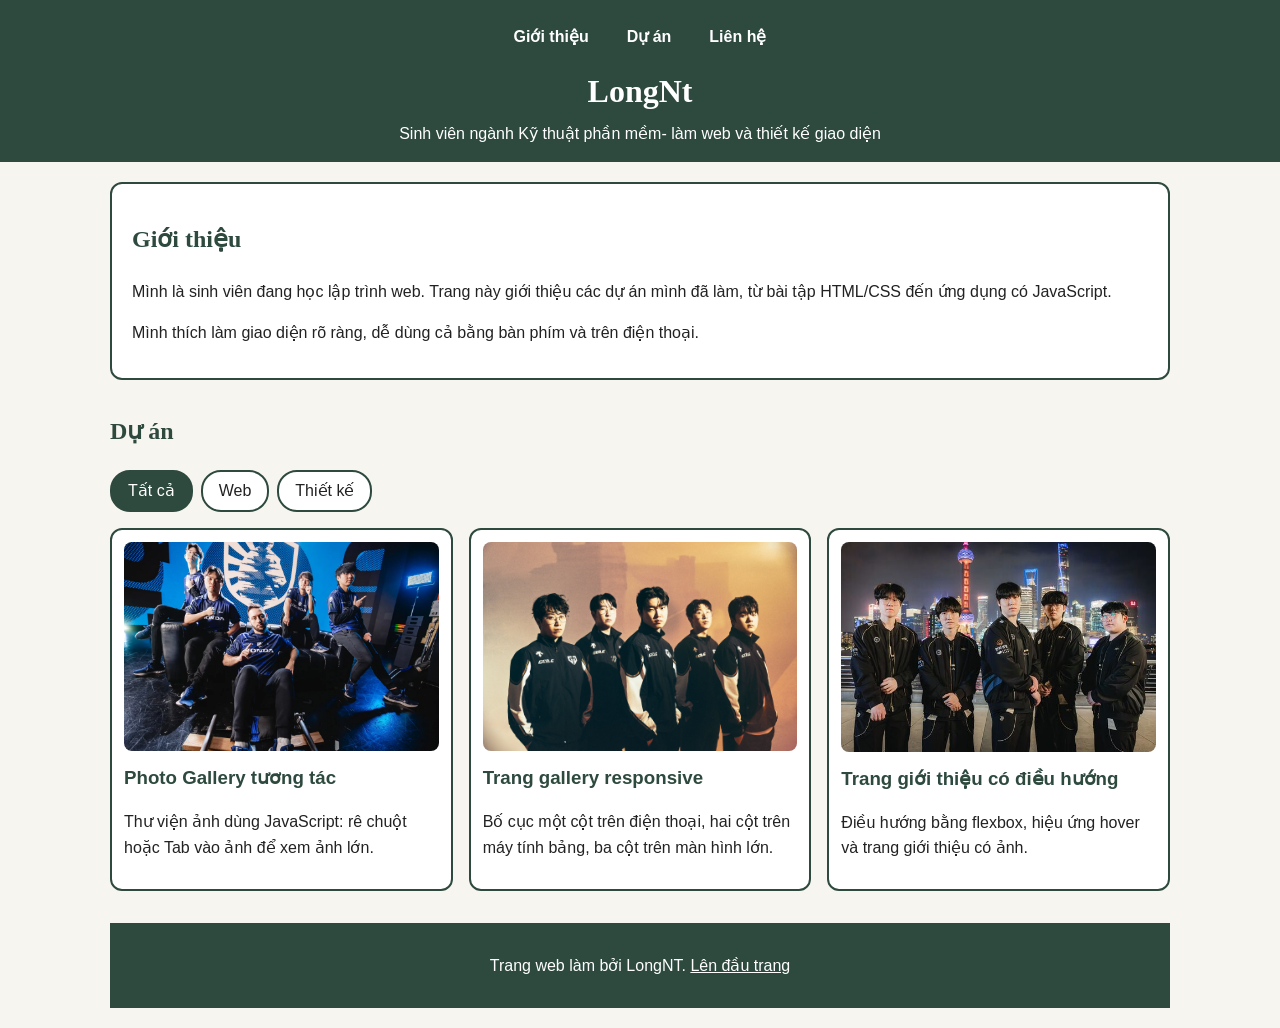
<file: portfolio/index.html>
<!DOCTYPE html>
<html lang="vi">
<head>
  <meta charset="utf-8">
  <meta name="viewport" content="width=device-width, initial-scale=1">
  <title>Portfolio - Nguyễn Thành Long</title>
  <link rel="stylesheet" href="css/style.css">
  <script src="js/main.js" defer></script>
</head>
<body>
  <a href="#main" class="skip-link">Skip to Main Content</a>

  <header class="site-header">
    <nav aria-label="Điều hướng chính">
      <ul class="nav-list">
        <li><a href="#about">Giới thiệu</a></li>
        <li><a href="#projects">Dự án</a></li>
        <li><a href="#contact">Liên hệ</a></li>
      </ul>
    </nav>
    <h1>LongNt</h1>
    <p class="tagline">Sinh viên ngành Kỹ thuật phần mềm- làm web và thiết kế giao diện</p>
  </header>

  <main id="main">
    <section id="about" class="card">
      <h2>Giới thiệu</h2>
      <p>Mình là sinh viên đang học lập trình web. Trang này giới thiệu các dự án mình đã làm, từ bài tập HTML/CSS đến ứng dụng có JavaScript.</p>
      <p>Mình thích làm giao diện rõ ràng, dễ dùng cả bằng bàn phím và trên điện thoại.</p>
    </section>

    <section id="projects">
      <h2>Dự án</h2>

      <div class="filters" role="group" aria-label="Lọc dự án">
        <button type="button" class="filter-btn is-active" data-filter="all" aria-pressed="true">Tất cả</button>
        <button type="button" class="filter-btn" data-filter="web" aria-pressed="false">Web</button>
        <button type="button" class="filter-btn" data-filter="design" aria-pressed="false">Thiết kế</button>
      </div>

      <div class="project-grid">
        <article class="project" data-category="web">
          <img src="images/project1.jpg" alt="Ảnh minh họa dự án Photo Gallery, năm thành viên đội tuyển trước phông nền">
          <h3>Photo Gallery tương tác</h3>
          <p>Thư viện ảnh dùng JavaScript: rê chuột hoặc Tab vào ảnh để xem ảnh lớn.</p>
        </article>

        <article class="project" data-category="design">
          <img src="images/project2.jpg" alt="Ảnh minh họa dự án Trang gallery responsive, đội tuyển trên nền tối">
          <h3>Trang gallery responsive</h3>
          <p>Bố cục một cột trên điện thoại, hai cột trên máy tính bảng, ba cột trên màn hình lớn.</p>
        </article>

        <article class="project" data-category="web">
          <img src="images/project3.jpg" alt="Ảnh minh họa dự án Trang giới thiệu, đội tuyển ngồi trên ghế">
          <h3>Trang giới thiệu có điều hướng</h3>
          <p>Điều hướng bằng flexbox, hiệu ứng hover và trang giới thiệu có ảnh.</p>
        </article>
      </div>
    </section>

  <footer class="site-footer">
    <p>Trang web làm bởi LongNT. <a href="#top-link" class="back-top" id="top-link">Lên đầu trang</a></p>
  </footer>
</body>
</html>
</file>
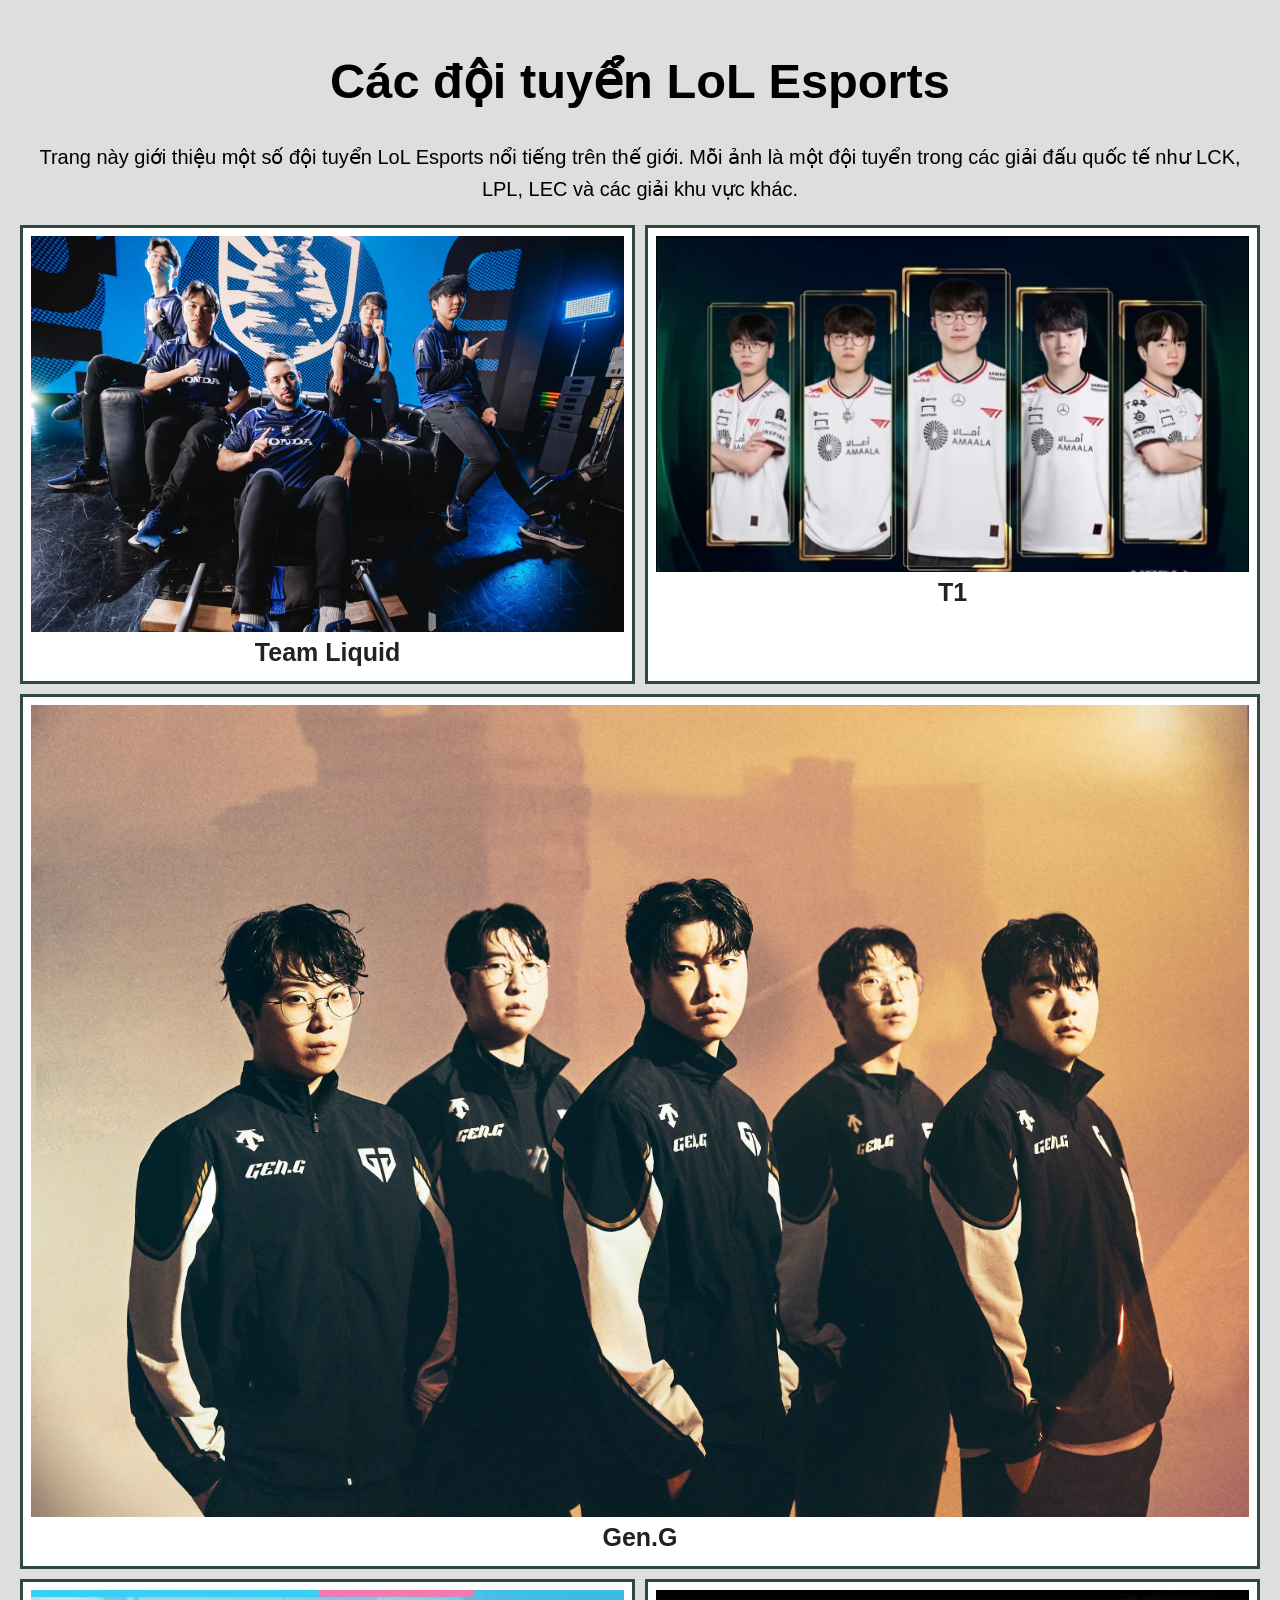
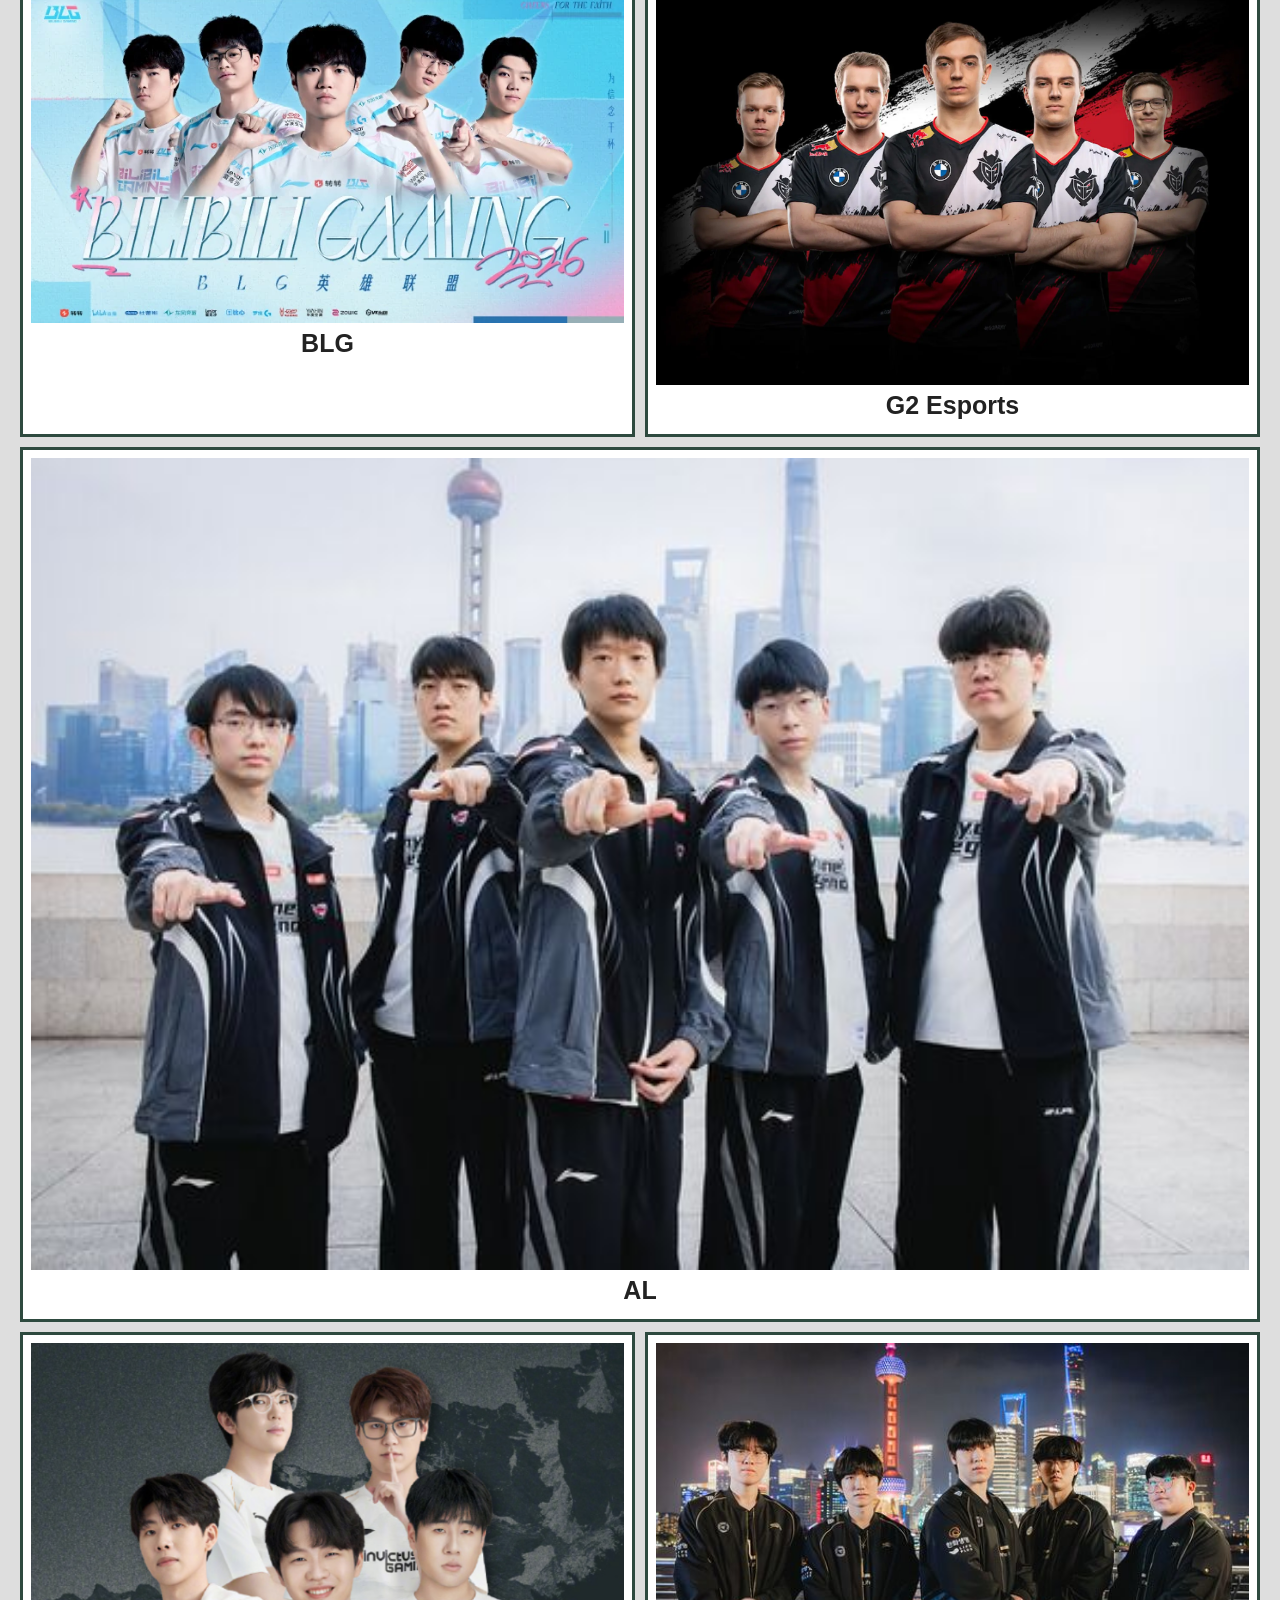
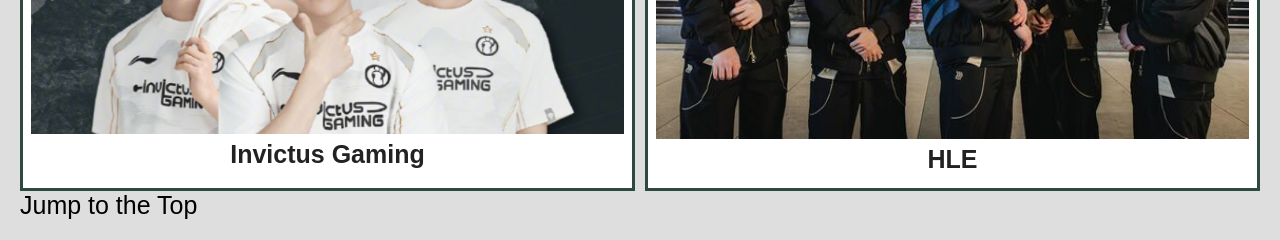
<file: RD-final-project-responsive/index.html>
<!DOCTYPE html>
<html lang="vi">

<head>
  <meta charset="UTF-8">
  <meta http-equiv="X-UA-Compatible" content="IE=edge">
  <meta name="viewport" content="width=device-width, initial-scale=1.0">
  <title>Final Project - Các đội tuyển LoL Esports</title>
  <link rel="stylesheet" href="css/style.css">
</head>

<body>
  <header>
    <h1 id="top">Các đội tuyển LoL Esports</h1>
  </header>

  <main>
    <p>Trang này giới thiệu một số đội tuyển LoL Esports nổi tiếng trên thế giới. Mỗi ảnh là một đội tuyển trong các giải đấu quốc tế như LCK, LPL, LEC và các giải khu vực khác.</p>

    <div class="grid">
      <figure>
        <img src="images/liquid.jpg" alt="Đội tuyển Team Liquid ngồi trên ghế sofa đen trước phông nền xanh">
        <figcaption>Team Liquid</figcaption>
      </figure>
      <figure>
        <img src="images/t1.jpg" alt="Đội tuyển T1 mặc áo trắng đứng thành hàng trước phông nền tối">
        <figcaption>T1</figcaption>
      </figure>
      <figure>
        <img src="images/geng.jpg" alt="Đội tuyển Gen.G mặc áo khoác đen đứng trước nền màu cam">
        <figcaption>Gen.G</figcaption>
      </figure>
      <figure>
        <img src="images/blg.jpg" alt="Đội tuyển BLG mặc áo trắng xanh chụp banner quảng bá">
        <figcaption>BLG</figcaption>
      </figure>
      <figure>
        <img src="images/g2.jpg" alt="Đội tuyển G2 Esports khoanh tay trước nền đen và đỏ">
        <figcaption>G2 Esports</figcaption>
      </figure>
      <figure>
        <img src="images/team6.jpg" alt="Đội tuyển AL (Anyone's Legend) đứng trước đường chân trời thành phố Thượng Hải">
        <figcaption>AL</figcaption>
      </figure>
      <figure>
        <img src="images/invictus.jpg" alt="Đội tuyển Invictus Gaming mặc áo trắng trước nền xám">
        <figcaption>Invictus Gaming</figcaption>
      </figure>
      <figure>
        <img src="images/team8.jpg" alt="Đội tuyển HLE (Hanwha Life Esports) đứng trước tòa tháp và tòa nhà về đêm">
        <figcaption>HLE</figcaption>
      </figure>
    </div>
  </main>

  <footer>
    <a href="#top">Jump to the Top</a>
  </footer>
</body>

</html>
</file>
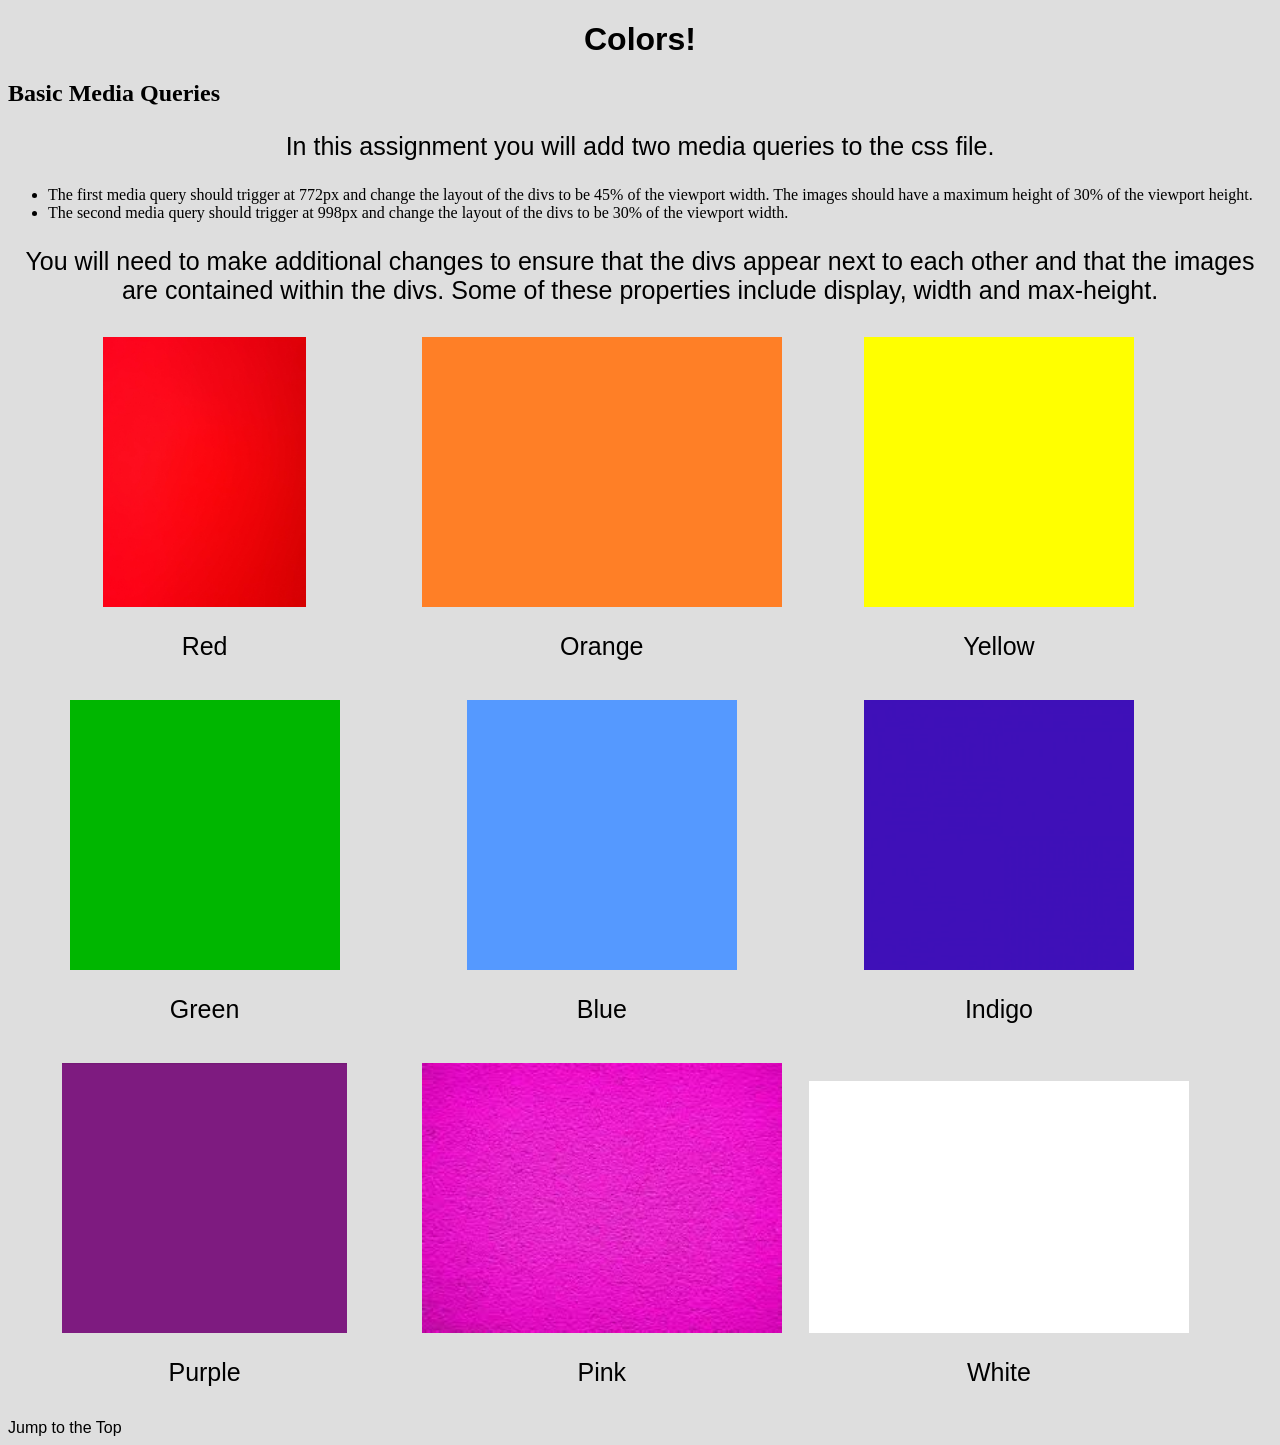
<file: RD-week2-responsive-hw/index.html>
<!DOCTYPE html>
<html lang="en">

<head>
  <meta charset="UTF-8">
  <meta http-equiv="X-UA-Compatible" content="IE=edge">
  <meta name="viewport" content="width=device-width, initial-scale=1.0">
  <title>Colors</title>
  <link rel="stylesheet" href="css/style.css">
</head>

<body>
  <header>
    <h1 id="top">Colors!</h1>
  </header>

  <main>
    <h2>Basic Media Queries</h2>
    <p>In this assignment you will add two media queries to the css file.</p>
    <ul>
      <li>The first media query should trigger at 772px and change the layout of the divs to be 45% of the viewport width. The images should have a maximum height of 30% of the viewport height.</li>

      <li>The second media query should trigger at 998px and change the layout of the divs to be 30% of the viewport width.</li>
    </ul>
    <p>You will need to make additional changes to ensure that the divs appear next to each other and that the images are contained within the divs.  Some of these properties include display, width and max-height.</p>

    <div>
      <img src="images/Red.jpeg" alt="Red" width="200">
      <p class="label">Red</p>
    </div>
    <div>
      <img src="images/Orange.png" alt="Orange" width="200">
      <p class="label">Orange</p>
    </div>
    <div>
      <img src="images/Yellow.png" alt="Yellow" width="200">
      <p class="label">Yellow</p>
    </div>
    <div>
      <img src="images/Green.png" alt="Green" width="200">
      <p class="label">Green</p>
    </div>
    <div>
      <img src="images/Blue.png" alt="Blue" width="200">
      <p class="label">Blue</p>
    </div>
    <div>
      <img src="images/Indigo.jpeg" alt="Indigo" width="200">
      <p class="label">Indigo</p>
    </div>
    <div>
      <img src="images/Purple.png" alt="Purple" width="200">
      <p class="label">Purple</p>
    </div>
    <div>
      <img src="images/Pink.jpeg" alt="Pink" width="200">
      <p class="label">Pink</p>
    </div>
    <div>
      <img src="images/White.png" alt="White" width="200">
      <p class="label">White</p>
    </div>
  </main>

  <footer>
    <a href="#top">Jump to the Top</a>
  </footer>
</body>

</html>
</file>
<file: portfolio/css/style.css>
:root {
  --bg: #f7f5f0;
  --text: #222222;
  --card-bg: #ffffff;
  --accent: #2e4a3f;
  --accent-text: #ffffff;
  --border: #2e4a3f;
  --focus: #b35c00;
}

*,
*::before,
*::after {
  box-sizing: border-box;
}

html {
  scroll-behavior: smooth;
}

body {
  margin: 0;
  font-family: Arial, sans-serif;
  background-color: var(--bg);
  color: var(--text);
  line-height: 1.6;
}


.skip-link {
  position: absolute;
  left: 10px;
  top: -60px;
  background: #ffffff;
  color: #000000;
  padding: 8px 12px;
  border: 2px solid #000000;
  z-index: 100;
}

.skip-link:focus {
  top: 10px;
}


a:focus-visible,
button:focus-visible {
  outline: 3px solid var(--focus);
  outline-offset: 3px;
}


.site-header {
  background-color: var(--accent);
  color: var(--accent-text);
  padding: 16px 20px;
  text-align: center;
}

.site-header h1 {
  margin: 8px 0 4px;
  font-family: Georgia, serif;
}

.tagline {
  margin: 0;
}

.nav-list {
  display: flex;
  flex-wrap: wrap;
  justify-content: center;
  gap: 10px;
  list-style: none;
  margin: 0;
  padding: 0;
}

.nav-list a {
  display: inline-block;
  color: var(--accent-text);
  font-weight: bold;
  padding: 8px 14px;
  border-radius: 6px;
  text-decoration: none;
  transition: background-color 0.3s ease, color 0.3s ease;
}

.nav-list a:hover {
  background-color: #f4a261;
  color: #1b1b1b;
}

/* ===== Nội dung chính ===== */
main {
  padding: 20px;
  max-width: 1100px;
  margin: 0 auto;
}

section {
  margin-bottom: 32px;
}

.card {
  background-color: var(--card-bg);
  border: 2px solid var(--border);
  border-radius: 12px;
  padding: 16px 20px;
}

h2 {
  font-family: Georgia, serif;
  color: var(--accent);
}


.filters {
  display: flex;
  flex-wrap: wrap;
  gap: 8px;
  margin-bottom: 16px;
}

.filter-btn {
  background-color: var(--card-bg);
  color: var(--text);
  border: 2px solid var(--border);
  border-radius: 20px;
  padding: 6px 16px;
  font: inherit;
  cursor: pointer;
  transition: background-color 0.2s ease;
}

.filter-btn:hover {
  background-color: #f4a261;
}

.filter-btn.is-active {
  background-color: var(--accent);
  color: var(--accent-text);
}


.project-grid {
  display: grid;
  grid-template-columns: 1fr;
  gap: 16px;
}

.project {
  background-color: var(--card-bg);
  border: 2px solid var(--border);
  border-radius: 12px;
  padding: 12px;
  overflow: hidden;
  transition: transform 0.3s ease;
}

.project:hover {
  transform: translateY(-4px);
}

.project img {
  width: 100%;
  height: auto;
  display: block;
  border-radius: 8px;
}

.project h3 {
  margin: 12px 0 6px;
  color: var(--accent);
}

.project[hidden] {
  display: none;
}


@media (min-width: 640px) {
  .project-grid {
    grid-template-columns: 1fr 1fr;
  }
}

@media (min-width: 992px) {
  .project-grid {
    grid-template-columns: 1fr 1fr 1fr;
  }
}

/* ===== Footer ===== */
.site-footer {
  background-color: var(--accent);
  color: var(--accent-text);
  padding: 14px;
  text-align: center;
}

.site-footer a {
  color: var(--accent-text);
}


@media (prefers-color-scheme: dark) {
  :root {
    --bg: #121212;
    --text: #eeeeee;
    --card-bg: #1e1e1e;
    --accent: #1b3a2f;
    --border: #000000;
    --focus: #ffd166;
  }

  h2,
  .project h3 {
    color: #ffef8a;
  }

  .filter-btn {
    color: #eeeeee;
  }

  .filter-btn.is-active {
    color: #ffffff;
  }
}


@media (prefers-reduced-motion: reduce) {
  html {
    scroll-behavior: auto;
  }

  *,
  *::before,
  *::after {
    transition: none !important;
    animation: none !important;
  }
}
</file>
<file: RD-final-project-responsive/css/style.css>
/* ===== Mobile view (mặc định, mobile-first, không media query) ===== */
html {
    scroll-behavior: smooth;
}

body {
    background-color: #dedede;
    padding: 5px;
    margin: 15px;
    font-size: 25px;
    font-family: Arial, sans-serif;
}

h1 {
    text-align: center;
    font-family: Arial, sans-serif;
    font-size: 1.95em;
}

p {
    text-align: center;
    font-size: 20px;
    line-height: 1.6;
}

a {
    color: #000;
    text-decoration: none;
    font-family: Arial, sans-serif;
}

img {
    width: 100%;
    height: auto;
    display: block;
}

.grid {
    display: grid;
    grid-template-columns: 1fr;
    gap: 10px;
}

figure {
    margin: 0;
    padding: 8px;
    border: 3px solid #2e4a3f;
    border-radius: 12px;
    background-color: #ffffff;
    color: #222222;
    overflow: hidden;
    text-align: center;
}

figcaption {
    padding: 6px 0;
    font-weight: bold;
    font-family: 'Gill Sans', 'Gill Sans MT', Calibri, 'Trebuchet MS', sans-serif;
}

/* ===== Tablet view: từ 772px ===== */
@media (min-width: 772px) {
    .grid {
        grid-template-columns: 1fr 1fr;
    }

    figure {
        border-radius: 50%;
    }

    figure:last-child {
        grid-column: 1 / -1;
    }
}

/* ===== Large screen view: từ 992px ===== */
@media (min-width: 992px) {
    figure {
        border-radius: 0;
    }

    figure:last-child {
        grid-column: auto;
    }

    figure:nth-child(3n) {
        grid-column: 1 / -1;
    }
}

/* ===== Người dùng bật giảm chuyển động: bỏ smooth scroll ===== */
@media (prefers-reduced-motion: reduce) {
    html {
        scroll-behavior: auto;
    }
}

/* ===== Người dùng bật chế độ tối ===== */
@media (prefers-color-scheme: dark) {
    body {
        background-color: #121212;
        color: #eeeeee;
    }

    a {
        color: #ffef8a;
    }

    figure {
        background-color: #1e1e1e;
        color: #ffef8a;
        border-color: #000000;
    }
}
</file>
<file: RD-week2-responsive-hw/css/style.css>
body {
    background-color: #dedede;
}

h1 {
    text-align: center;
    font-family:Arial, sans-serif;
    font-size: 32px;
}

a {
    color: #000;
    text-decoration: none;
    font-family:Arial, sans-serif;
}

p {
   font-size: 25px;
   font-family:Arial, sans-serif;
}

img{
  width:100%;
}


p{
  text-align:center;
}

div img{
    width:150px;
    height: 150px;
    display:block;
    margin:auto;
}

div{
  display: inline-block;
  width: 24%;
  margin: 5px;
  padding: 2px;
}



























/* 
main {
    border: 5px #000 solid;
    margin: 10px;
}
 */
/* 

.container {
    display: grid;
    grid-template-columns: 1fr;
    justify-items: center;
}
 */
/* img{
    width: 200px;
    height: 200px;
    padding: 5px;
} */

/* .child {
    position: relative;
    display: inline-block;
    border: 5px black solid;
    margin: 5px;
    border-radius: 5px;
} */

/* 

.label {
    display: none;
    position: absolute;
    top: 40%;
    left: 40%;
} */
/* 
.button {
    display: inline-block;
    border: 2px solid #000;
    padding: 5px;
    border-radius: 25px;
}
 */
/* 
.button:hover {
    background-color:#fff;
} */

/* 
footer {
    display: flex;
    justify-content: center;
} */

/* 
header {
    border-radius: 5px;
    border: 5px #000 solid;
    margin: 10px;
} */

/* 
.label {
    display: none;
    position: absolute;
    top: 40%;
    left: 40%;
} */
/* 
.child:hover .label {
    display: block;
} */

@media (min-width: 772px) {
    div {
        width: 45%;
    }

    div img {
        width: 100%;
        height: auto;
        max-height: 30vh;
        object-fit: contain;
    }
}

@media (min-width: 998px) {
    div {
        width: 30%;
    }
}
</file>
